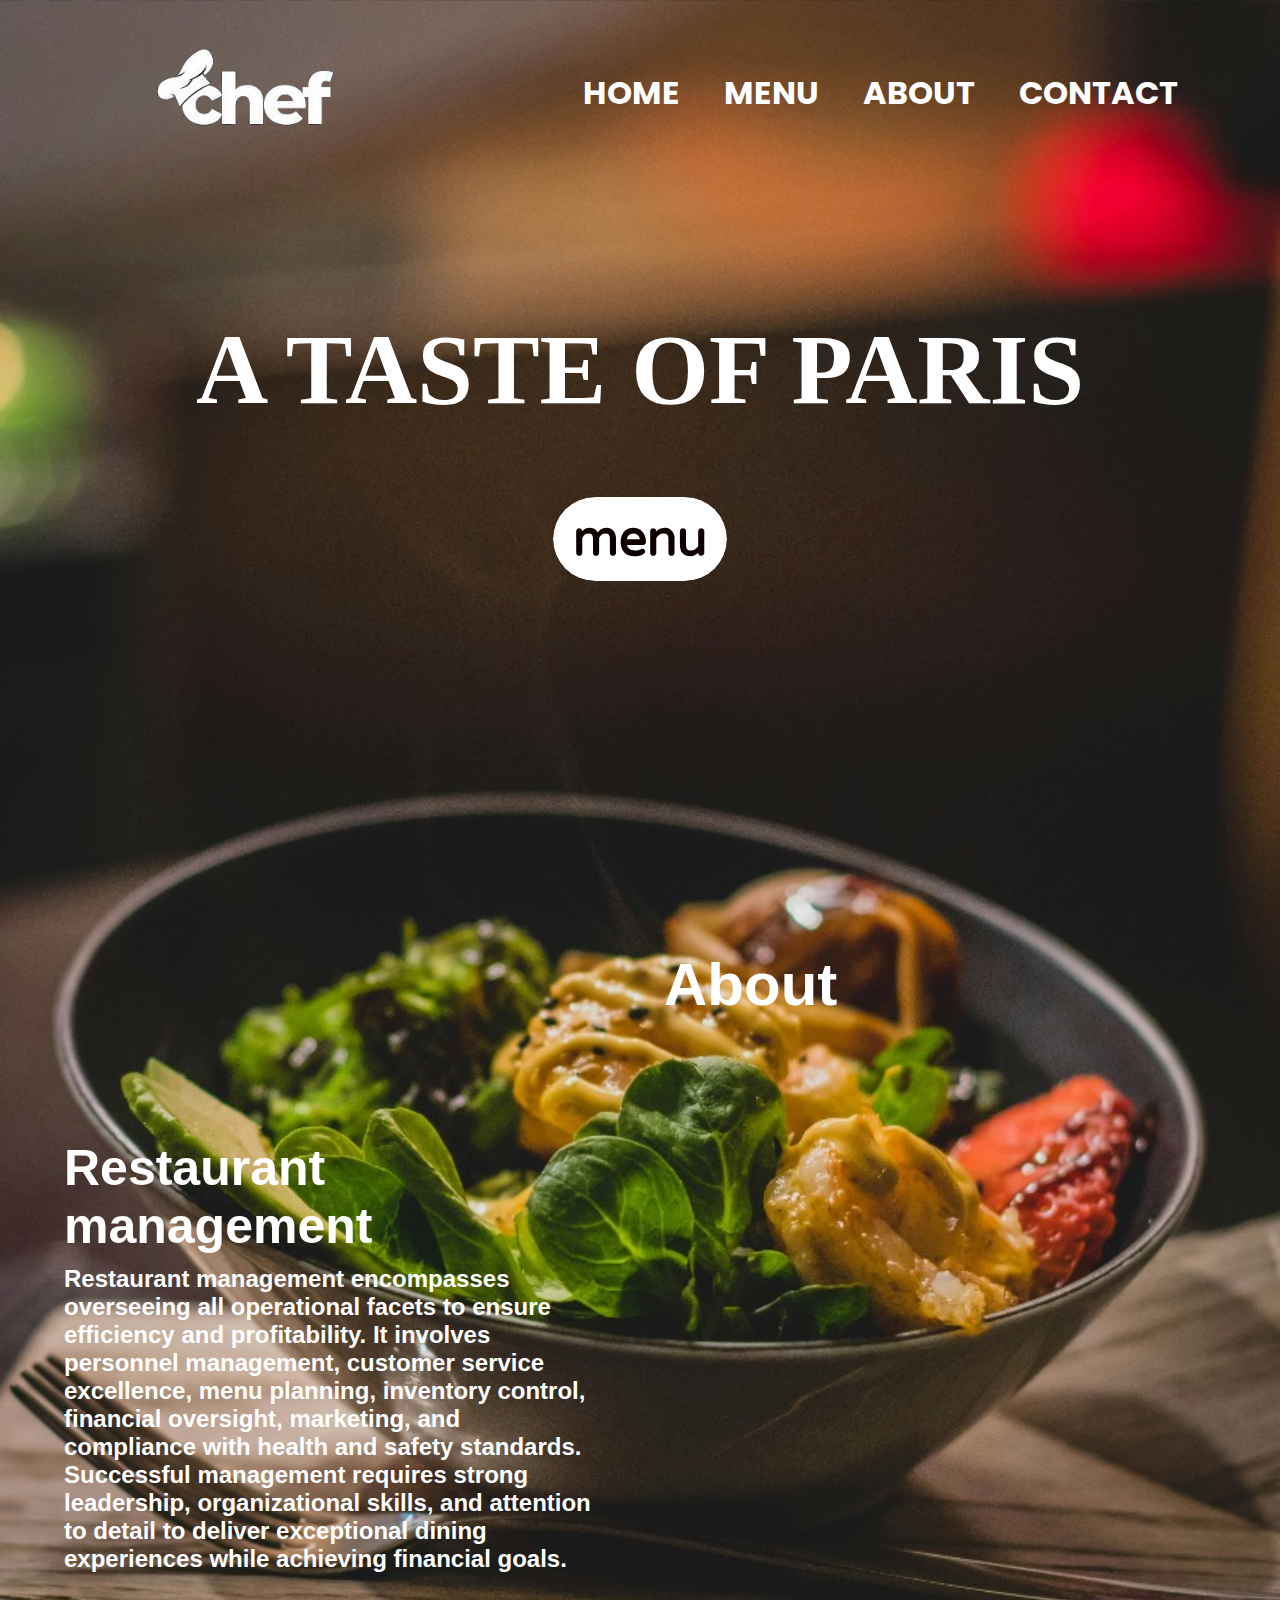
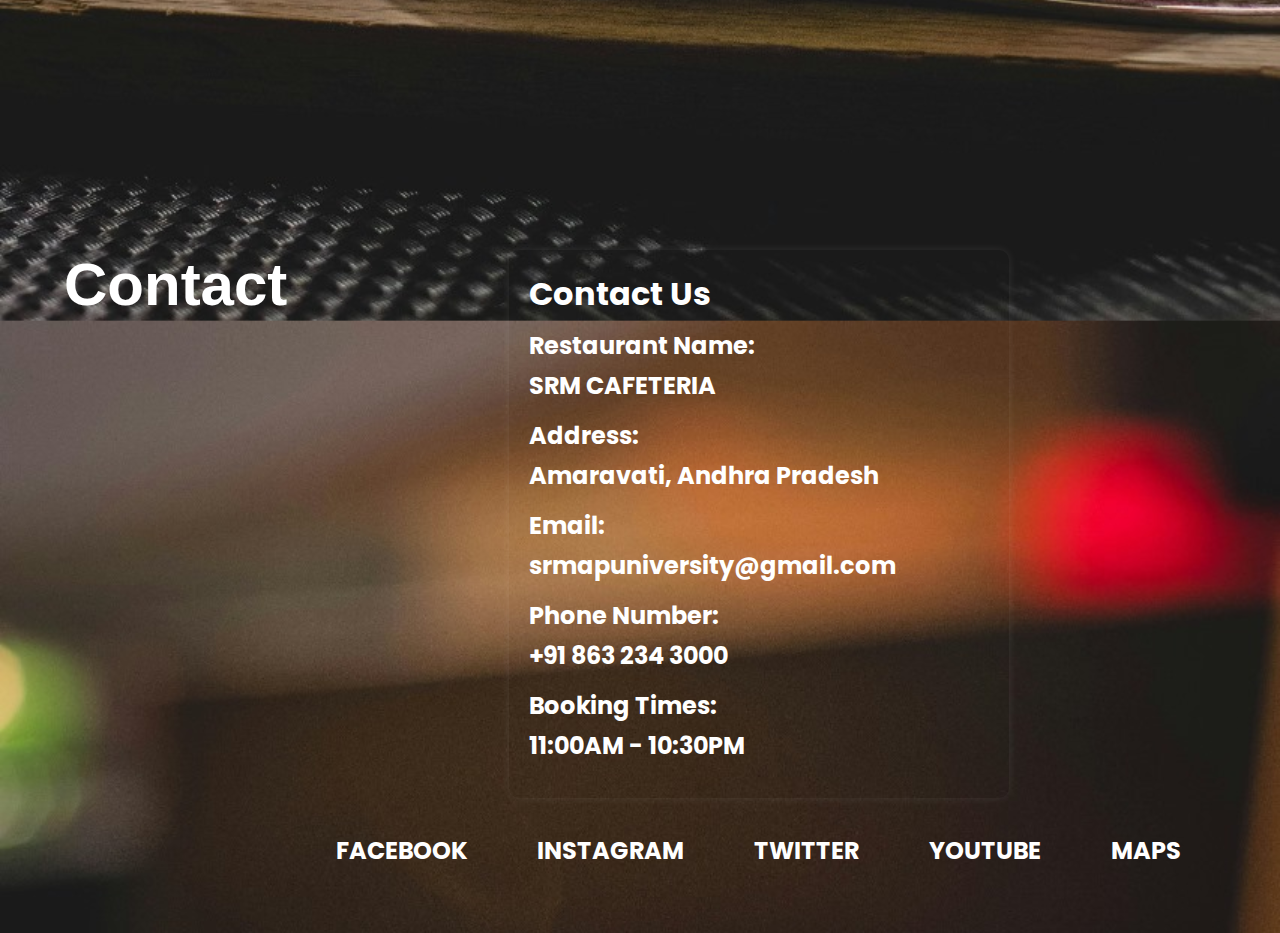
<file: Restaurant Management system/SE-Project/html/index.html>
<!DOCTYPE html>
<html lang="en">
<head>
  <link rel="shortcut icon" href="image/logo-2.png" type="image/x-icon">
  <meta charset="UTF-8">
  <meta name="viewport" content="width=device-width, initial-scale=1.0">
  <title>Restaurant Management System</title>
  <link rel="stylesheet" href="../styles/style.css">
  <link rel="preconnect" href="https://fonts.googleapis.com">
  <link rel="preconnect" href="https://fonts.gstatic.com" crossorigin>
  <link href="https://fonts.googleapis.com/css2?family=Varela&family=Varela+Round&display=swap" rel="stylesheet">
  <link
      rel="stylesheet"
      href="https://cdnjs.cloudflare.com/ajax/libs/font-awesome/6.2.1/css/all.min.css"
      integrity="sha512-MV7K8+y+gLIBoVD59lQIYicR65iaqukzvf/nwasF0nqhPay5w/9lJmVM2hMDcnK1OnMGCdVK+iQrJ7lzPJQd1w=="
      crossorigin="anonymous"
      referrerpolicy="no-referrer"
    />
    <link
      rel="stylesheet"
      href="https://cdnjs.cloudflare.com/ajax/libs/font-awesome/6.2.1/css/all.min.css"
      integrity="sha512-MV7K8+y+gLIBoVD59lQIYicR65iaqukzvf/nwasF0nqhPay5w/9lJmVM2hMDcnK1OnMGCdVK+iQrJ7lzPJQd1w=="
      crossorigin="anonymous"
      referrerpolicy="no-referrer"
    />
    <link rel="preconnect" href="https://fonts.gstatic.com" crossorigin />
    <link
      href="https://fonts.googleapis.com/css2?family=Poppins:wght@400;500;700&display=swap"
      rel="stylesheet"
    />
    <link
      href="https://cdn.jsdelivr.net/npm/bootstrap@5.3.0-alpha1/dist/css/bootstrap.min.css"
      rel="stylesheet"
      integrity="sha384-GLhlTQ8iRABdZLl6O3oVMWSktQOp6b7In1Zl3/Jr59b6EGGoI1aFkw7cmDA6j6gD"
      crossorigin="anonymous"
    />
</head>
<body>

  <!--Home--> 
  <div class="main">
     <nav>
        <img src="../image/logo-2.png" class="logo">
        <ul>
            <li><a href="#">HOME</a></li>
            <li><a href="figma.html">MENU</a></li>
            <li><a href="#about" data-after="about">ABOUT</a></li>
            <li><a href="#contact" data-after="contact">CONTACT</a></li>
        </ul>
     </nav>
     <div class="title">
       <h1>A TASTE OF PARIS</h1>
       <a href="figma.html" class="button">menu</a>
     </div>

  </div>

   <!-- End the Home--> 

   <!-- About page -->
  <section id="about" class="about-sec">
    <h2 class="head">About</h2>
    <div class="about-content">
        <div class="management">
            <h3>Restaurant management</h3>
            <p class="main-matter">Restaurant management encompasses overseeing all operational facets to ensure efficiency and profitability. It involves personnel management, customer service excellence, menu planning, inventory control, financial oversight, marketing, and compliance with health and safety standards. Successful management requires strong leadership, organizational skills, and attention to detail to deliver exceptional dining experiences while achieving financial goals.</p>
        </div>
        <div class="map">
            <!-- Google Maps Location -->
            <div id="map">
              <iframe src="https://www.google.com/maps/embed?pb=!1m18!1m12!1m3!1d3636.8919616778508!2d80.505748674913!3d16.464919884273414!2m3!1f0!2f0!3f0!3m2!1i1024!2i768!4f13.1!3m3!1m2!1s0x3a35f253b87d44b3%3A0x591c2967f32abc19!2sSRM%20University%20AP!5e1!3m2!1sen!2sin!4v1713258636447!5m2!1sen!2sin" width="600" height="450" style="border:0;" allowfullscreen="" loading="lazy" referrerpolicy="no-referrer-when-downgrade"></iframe>            
            </div>
         </div>
     </div>
  </section>

<!-- contact page-->
<div id="contact"class="container">
  <h1 class="contact-head">Contact</h1>
  <div class="contact-info">
    <!-- Additional content goes here -->
  </div>
  <div class="contact-content">
    <div class="contact-form">
      <h2>Contact Us</h2>
      <div class="form-group">
        <label for="restaurantName">Restaurant Name:</label>
        <span id="restaurantName">SRM CAFETERIA</span>
      </div>
      <div class="form-group">
        <label for="address">Address:</label>
        <span id="address">Amaravati, Andhra Pradesh</span>
      </div>
      <div class="form-group">
        <label for="email">Email:</label>
        <span id="email">srmapuniversity@gmail.com</span>
      </div>
      <div class="form-group">
        <label for="phone">Phone Number:</label>
        <span id="phone">+91 863 234 3000</span>
      </div>
      <div class="form-group">
        <label for="bookingTimes">Booking Times:</label>
        <span id="bookingTimes">11:00AM - 10:30PM</span>
      </div>
    </div>
    <div class="social-buttons">
      <a href="https://www.facebook.com/"><button class="facebook">Facebook</button></a>
      <a href="https://www.instagram.com/"><button class="instagram">Instagram</button></a>
      <a href="https://x.com/?lang=en"><button class="twitter">Twitter</button></a>
      <a href="https://www.youtube.com/ "><button class="youtube">YouTube</button></a>
      <a href="https://www.google.com/maps"><button class="google-maps">Maps</button></a>
    </div>
  </div>
</div>

<!-- end contact page-->

  <script src="../script/script.js"></script>
</body>
</html>
</file>
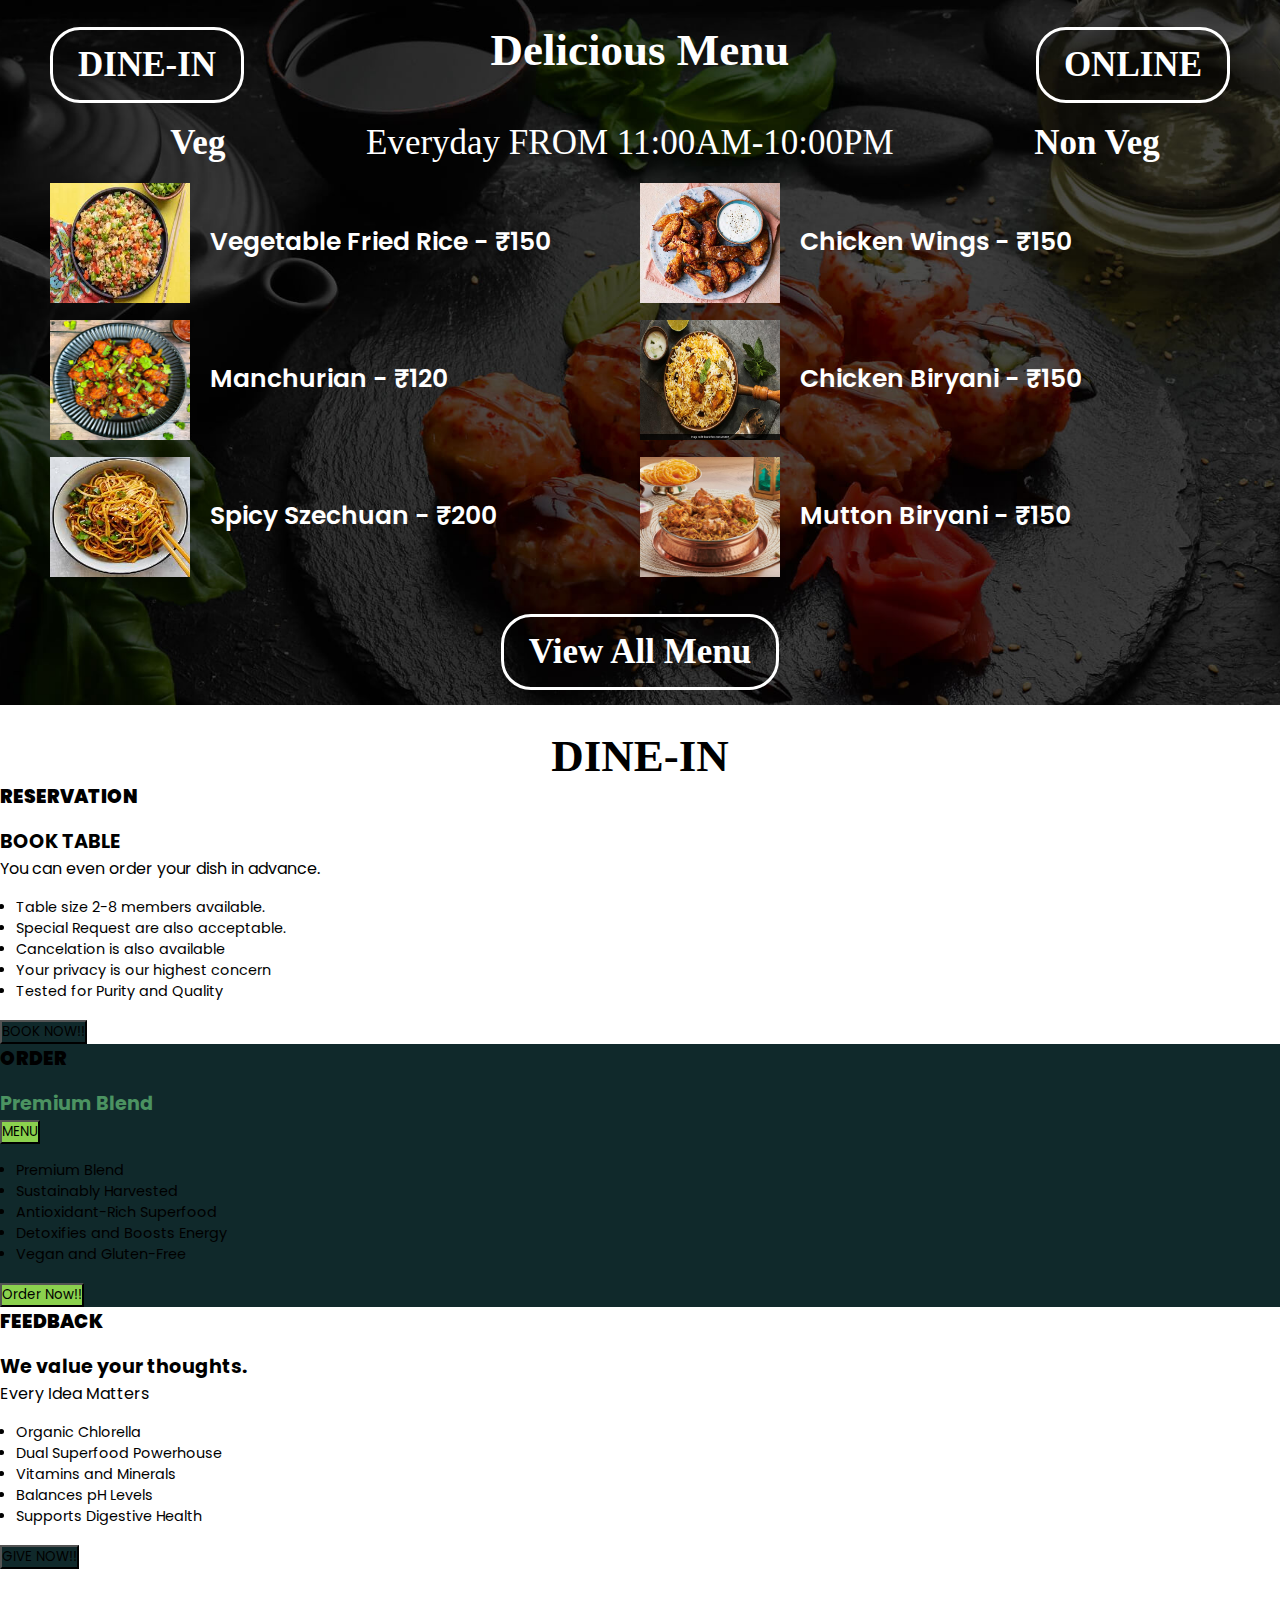
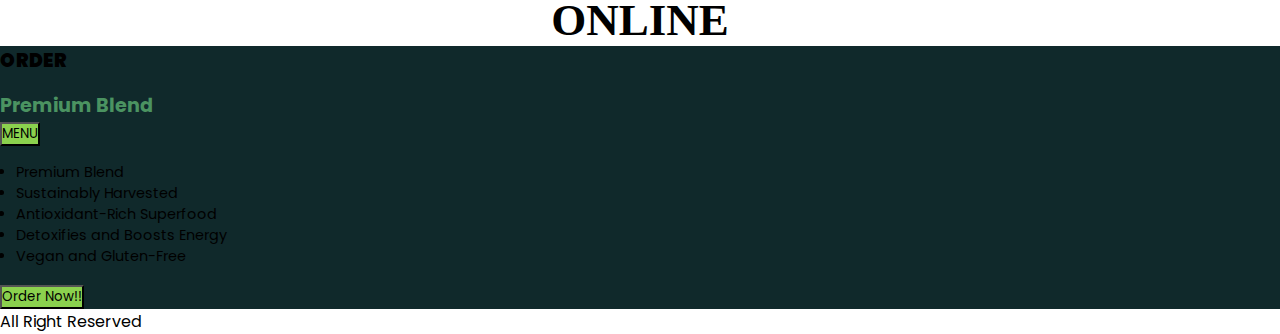
<file: Restaurant Management system/SE-Project/html/figma.html>
<!DOCTYPE html>
<html lang="en">
<head>
    <meta charset="UTF-8">
    <meta name="viewport" content="width=device-width, initial-scale=1.0">
    <title>Menu</title>
    <link rel="stylesheet" href="../styles/figma.css">
    <link
      rel="stylesheet"
      href="https://cdnjs.cloudflare.com/ajax/libs/font-awesome/6.2.1/css/all.min.css"
      integrity="sha512-MV7K8+y+gLIBoVD59lQIYicR65iaqukzvf/nwasF0nqhPay5w/9lJmVM2hMDcnK1OnMGCdVK+iQrJ7lzPJQd1w=="
      crossorigin="anonymous"
      referrerpolicy="no-referrer"
    />
    <link rel="preconnect" href="https://fonts.gstatic.com" crossorigin />
    <link
      href="https://fonts.googleapis.com/css2?family=Poppins:wght@400;500;700&display=swap"
      rel="stylesheet"
    />
    <link
      href="https://cdn.jsdelivr.net/npm/bootstrap@5.3.0-alpha1/dist/css/bootstrap.min.css"
      rel="stylesheet"
      integrity="sha384-GLhlTQ8iRABdZLl6O3oVMWSktQOp6b7In1Zl3/Jr59b6EGGoI1aFkw7cmDA6j6gD"
      crossorigin="anonymous"
    />
</head>
<body class="overflow-x-hidden">
  
  <div class="bg">
    <div class="container-1">
      <a href="#DINE-IN" data-after="DINE-IN" style="text-decoration: none;">
        <button class="dine-in">DINE-IN</button>
      </a>
      <span class="delicious-menu">Delicious Menu</span>
      <a href="#ONLINE" data-after="ONLINE" style="text-decoration: none;">
        <button class="online">ONLINE</button>
      </a>
    </div>

    <div class="container-2">
      <span class="veg">Veg</span>
      <span class="everyday-from-1100-am-1000-pm">Everyday FROM 11:00AM-10:00PM</span>
      <span class="non-veg">Non Veg</span>
    </div>

    <div class="container-3">
      <div class="container-veg">
        <div class="vegei-fried-rice">
          <div class="food-image"><img src="../image/veg-fried-rice.jpeg" alt="vegei-fried-rice"></div>
          <div class="food-name"><span class="vegetable-fried-rice-150">Vegetable Fried Rice - ₹150</span></div>
        </div>
        <div class="manchurian">
          <div class="food-image"><img src="../image/gobi-manchurian.jpg" alt="manchurian"></div>
          <div class="food-name"><span class="manchurian-120">Manchurian - ₹120</span></div>
        </div>
        <div class="szechuan">
          <div class="food-image"><img src="../image/SPICY-SZECHUAN-ramen.jpeg" alt="szechuan"></div>
          <div class="food-name"><span class="spicy-szechuan-200">Spicy Szechuan - ₹200</span></div>
        </div>
      </div>

      <div class="container-non-veg">
        <div class="chicken-wings">
          <div class="food-image"><img src="../image/Chicken-Wings.jpg" alt="chicken-wings"></div>
          <div class="food-name"><span class="chicken-wings-150">Chicken Wings - ₹150</span></div>
        </div>
        <div class="chicken-biryani">
          <div class="food-image"><img src="../image/chicken-bir.jpg" alt="chicken-biryani"></div>
          <div class="food-name"><span class="chicken-biryani-150">Chicken Biryani - ₹150</span></div>
        </div>
        <div class="mutton-biryani">
          <div class="food-image"><img src="../image/mutton-biryani.jpg" alt="mutton-biryani"></div>
          <div class="food-name"><span class="mutton-biryani-150">Mutton Biryani - ₹150</span></div>
        </div>
      </div>
    </div>

    <div class="all-menu">
      <a href="../image/Indian Food Menu.pdf" style="text-decoration: none;">
        <button class="view-all-menu">View All Menu</button>
      </a>
    </div>
  </div>

  <div id="DINE-IN">
    <div class="container-4">
      <span class="delicious-menu-dine">DINE-IN</span>
    </div>

    <div class="row card-wrap p-4 justify-content-center flex-column flex-md-row padding:0">
      <div class="col-md-4 mb-4 box">
        <div class="card p-5">
          <h3 class="price"><strong>RESERVATION</strong></h3>
          <p class="heading-card">BOOK TABLE</p>
          <p>You can even order your dish in advance.</p>
          <div class="px-4">
            <ul class="list-group text-success" style="font-size: 0.9rem">
              <li>Table size 2-8 members available.</li>
              <li>Special Request are also acceptable.</li>
              <li>Cancelation is also available</li>
              <li>Your privacy is our highest concern</li>
              <li>Tested for Purity and Quality</li>
            </ul>
          </div>
          <div class="p-2 d-flex justify-content-center">
            <a href="book_now.html" style="text-decoration: none;">
              <button class="btn text-light btn-rounded" style="background-color: #10292b">
                BOOK NOW!!
              </button>
            </a>
          </div>
        </div>
      </div>
      <div class="col-md-4 mb-4">
        <div class="card p-5 text-white middle" style="background-color: #10292b">
          <h3 class="price"><strong>ORDER</strong></h3>
          <p class="heading-card" style="color: #4b9361">Premium Blend</p>
          <a href="order_now.html" style="text-decoration: none;">
            <button class="btn btn-rounded" style="background-color: #8bd14e">
              MENU
            </button>
          </a>
          <div class="px-4">
            <ul class="list-group" style="font-size: 0.9rem">
              <li>Premium Blend</li>
              <li>Sustainably Harvested</li>
              <li>Antioxidant-Rich Superfood</li>
              <li>Detoxifies and Boosts Energy</li>
              <li>Vegan and Gluten-Free</li>
            </ul>
          </div>
          <div class="p-2 d-flex justify-content-center">
            <a href="order_now.html" style="text-decoration: none;">
              <button class="btn btn-rounded" style="background-color: #8bd14e">
                Order Now!!
              </button>
            </a>
          </div>
        </div>
      </div>
      <div class="col-md-4 mb-4">
        <div class="card p-5">
          <h3 class="price"><strong>FEEDBACK</strong></h3>
          <p class="heading-card">We value your thoughts.</p>
          <p>Every Idea Matters</p>
          <div class="px-4">
            <ul class="list-group text-success" style="font-size: 0.9rem">
              <li>Organic Chlorella</li>
              <li>Dual Superfood Powerhouse</li>
              <li>Vitamins and Minerals</li>
              <li>Balances pH Levels</li>
              <li>Supports Digestive Health</li>
            </ul>
          </div>
          <div class="p-2 d-flex justify-content-center">
            <a href="give_feedback.html" style="text-decoration: none;">
              <button class="btn text-light btn-rounded" style="background-color: #10292b">
                GIVE NOW!!
              </button>
            </a>
          </div>
        </div>
      </div>
    </div>
  </div>

  <div id="ONLINE">
    <div class="container-4">
      <span class="delicious-menu-dine">ONLINE</span>
    </div>
    <div class="col-md-4 mb-4">
        <div class="card p-5 text-white middle" style="background-color: #10292b">
          <h3 class="price"><strong>ORDER</strong></h3>
          <p class="heading-card" style="color: #4b9361">Premium Blend</p>
          <a href="order_now.html" style="text-decoration: none;">
            <button class="btn btn-rounded" style="background-color: #8bd14e">
              MENU
            </button>
          </a>
          <div class="px-4">
            <ul class="list-group" style="font-size: 0.9rem">
              <li>Premium Blend</li>
              <li>Sustainably Harvested</li>
              <li>Antioxidant-Rich Superfood</li>
              <li>Detoxifies and Boosts Energy</li>
              <li>Vegan and Gluten-Free</li>
            </ul>
          </div>
          <div class="p-2 d-flex justify-content-center">
            <a href="order_now.html" style="text-decoration: none;">
              <button class="btn btn-rounded" style="background-color: #8bd14e">
                Order Now!!
              </button>
            </a>
          </div>
        </div>
      </div>
  </div>

  <footer class="p-3 bg-black text-center text-white">
    <p class="fw-bold">All Right Reserved</p>
  </footer>

</body>
</html>
</file>
<file: Restaurant Management system/SE-Project/styles/style.css>
* {
  margin: 0;
  padding: 0;
  box-sizing: border-box;
  font-family: 'poppins', sans-serif;
}

body{
  background-image: url(../image/rms-1.jpg);
  width: 100%;
  height: 100vh;
  padding: 50px 5% 0;
  background-size: cover;
  background-position: top center;
  position: relative;
}

/* home */
.main {
  width: 100%;
  height: 100vh;
  /*background-image: url(/image/Homepage.jpg);*/
  padding: 0 5%;
  background-size: cover;
  background-position: top center;
  position: relative;
  display: flex;
  align-items: center;
  justify-content: center;
}

nav {
  width: 100%;
  position: absolute;
  top: 0;
  left: 0;
  padding: 20px 8%;
  display: flex;
  align-items: center;
  justify-content: space-between;
}

nav .logo {
  width: 300px;
  height: 2%;
}

nav ul a {
  font-weight: bolder;
  font-size: larger;
}

nav ul li {
  list-style: none;
  display: inline-block;
  margin-left: 40px;
}


nav ul li a {
  text-decoration: none;
  color: #fff;
  font-size: xx-large;
}


.title {
  text-align: center;

}

.title h1 {
  font-size: 100px;
  color: #fff;
  font-weight: bolder;
  font-family: 'Times New Roman', Times, serif;
  transition: 0.5s;
  margin-bottom: 70px;
}

.title h1:hover {
  -webkit-text-stroke: 2px #fff;
  color: transparent;
}


.button {
  display: inline-block;
  padding: .75rem 1.25rem;
  border-radius: 10rem;
  color: #0e0000;
  font-size: 50px;
  font-weight: bolder;
  font-family: "varela Round", sans-serif;
  transition: all .7s;
  position: relative;
  overflow: hidden;
  z-index: 1;
  text-decoration: none;

  &:after {
    content: '';
    position: absolute;
    bottom: 0;
    left: 0;
    width: 100%;
    height: 100%;
    background-color: white;
    border-radius: 10rem;
    z-index: -2;
  }

  &:before {
    content: '';
    position: absolute;
    bottom: 0;
    left: 0;
    width: 0%;
    height: 100%;
    background-color: rgb(48, 1, 1);
    transition: all .5s;
    border-radius: 10rem;
    z-index: -1;
  }

  &:hover {
    color: #f9f8f8;

    &:before {
      width: 100%;
    }
  }
}

.back-ground {
  position: absolute;
  right: 0;
  bottom: 0;
  left: 0;
  top: 0;
  z-index: -1;
}

@media (min-aspect-ratio: 16/9) {
  .back-ground {
    width: 100%;
    height: auto;
  }
}

/* end the home */

/* about page */
.about-sec {
  /*background-image: url(/image/istockphoto-1018545964-612x612.jpg);*/
  width: 100%;
  height: 100vh;
  padding: 50px 5% 0;
  background-size: cover;
  background-position: top center;
  position: relative;
}


.head {
  color: white;
  font-weight: bolder;
  font-size: 60px;
  font-family: 'Franklin Gothic Medium', 'Arial Narrow', Arial, sans-serif;
  padding-bottom: 120px;
  padding-left: 600px;
}



.about-content {
  display: flex;
  padding-bottom: 5px;
}

.management,
.map {
  flex: 1;

}

.management h3 {
  margin-bottom: 10px;
  font-family: 'Franklin Gothic Medium', 'Arial Narrow', Arial, sans-serif;
  font-size: 50px;
  font-weight: bolder;
}

.management h3:hover {
  -webkit-text-stroke: 2px #fff;
  color: transparent;
  transition: 0.5s;
}

.management p {
  margin-top: 10px;
  font-family: 'Franklin Gothic Medium', 'Arial Narrow', Arial, sans-serif;
  font-size: x-large;
  font-weight: 600;


}

.management {
  margin-right: 20px;
  color: white;
}

.map {
  flex: 1;
  box-shadow: 0 4px 8px rgba(237, 7, 7, 0);
  /* Add shadow */
  transition: box-shadow 0.3s ease;
  /* Add transition for smooth effect */
}



@media only screen and (max-width: 600px) {
  .about-content {
    flex-direction: column;
    justify-content: space-between;

  }

  .management,
  .map {
    margin-right: 0;
  }
}

/* end about */

/* contact page */

body {
  font-family: Arial, sans-serif;
  margin: 0;
  padding: 0;
  background-color: #f2f2f2;

}

.container {
  display: flex;
  padding: 50px 5%;
  /*background-image: url('/image/istockphoto-625412036-612x612.jpg');*/
  background-size: cover;
}

.contact-head {
  font-weight: bolder;
  font-size: 60px;
  font-family: 'Franklin Gothic Medium', 'Arial Narrow', Arial, sans-serif;
  margin: 0;
  color: white;
}

.contact-info {
  flex: 1;
}

.contact-content {
  flex: 1;
  display: flex;
  flex-direction: column;
  justify-content: center;
  align-items: center;
}

.contact-form {
  width: 100%;
  max-width: 500px;
  background-color: transparent;
  margin-bottom: 20px;
  box-shadow: 0px 0px 10px rgba(241, 236, 236, 0.1);
  padding: 20px;
  border-radius: 10px;
}

.contact-form h2 {
  margin-top: 0;
  color: white;
  font-weight: bolder;
  font-size: xx-large;
  padding-bottom: 10px;
}

label {
  font-weight: bold;
}

span {
  display: block;
  margin-top: 5px;
  color: white;
  font-weight: bolder;
  font-size: x-large;
}

.form-group {
  margin-bottom: 15px;
}

.form-group label {
  display: block;
  margin-bottom: 5px;
  color: white;
  font-weight: bold;
  font-size: x-large;
}

.form-group input {
  width: calc(100% - 20px);
  padding: 10px;
  border: 1px solid #ccc;
  border-radius: 5px;
}

button[type="submit"] {
  padding: 10px 20px;
  background-color: transparent;
  color: white;
  border: none;
  border-radius: 5px;
  cursor: pointer;
  font-weight: bolder;
  font-size: x-large;
  transition: background-color 0.3s ease;
}

button:hover {
  background-color: #0056b3;
}

.social-buttons {
  display: flex;
}

.social-buttons button {
  padding: 15px 25px;
  margin: 0 10px;
  font-size: 16px;
  font-weight: bold;
  text-transform: uppercase;
  border: none;
  border-radius: 5px;
  cursor: pointer;
  transition: background-color 0.3s ease;
}

.social-buttons .facebook {
  background: transparent;
  color: #fff;
  font-weight: bolder;
  font-size: x-large;
}

.social-buttons .facebook:hover {
  background: linear-gradient(135deg, #4047ab, #2c26e1);
}

.social-buttons .instagram {
  background: transparent;
  color: #fff;
  font-weight: bolder;
  font-size: x-large;
}

.social-buttons .instagram:hover {
  background: linear-gradient(45deg, #f9ce34, #ee2a7b, #6228d7);
  color: #fff;
}

.social-buttons .twitter {
  background: transparent;
  color: #fff;
  font-weight: bolder;
  font-size: x-large;
}

.social-buttons .twitter:hover {
  background: linear-gradient(135deg, #000000, #2e2e2f);
  color: #fff;
}

.social-buttons .youtube {
  background: transparent;
  color: #fff;
  font-weight: bolder;
  font-size: x-large;
}

.social-buttons .youtube:hover {
  background: linear-gradient(rgb(134, 6, 6), rgb(135, 6, 6));
  color: #fff;
}

.social-buttons .google-maps {
  background: transparent;
  color: #fff;
  font-weight: bolder;
  font-size: x-large;
}

.social-buttons .google-maps:hover {
  background: linear-gradient(to bottom, #1a73e8, #ffffff);
  color: #fff;
}

.social-buttons button:hover {
  background-color: #333;
}

/* end the contact page */
</file>
<file: Restaurant Management system/SE-Project/styles/figma.css>
* {
  margin: 0;
  padding: 0;
  box-sizing: border-box;
  font-family: 'Poppins', sans-serif;
}

.bg {
  background-image: url(../image/dine-inback.jpg);
  background-size: cover;
  background-position: top center;
  width: 100%;
  height: 100%;
  position: relative;
  padding-left: 50px;
  padding-top: 15px;
  padding-right: 50px;
  padding-bottom: 15px;
}

.delicious-menu {
  margin: 9px 0 0 0;
  display: inline-block;
  overflow-wrap: break-word;
  font-family: 'Inter';
  font-weight: 700;
  font-size: 45px;
  color: #FFFFFF;
}

.everyday-from-1100-am-1000-pm {
  display: inline-block;
  overflow-wrap: break-word;
  font-family: 'Inter';
  font-weight: 500;
  font-size: 35px;
  color: #FFFFFF;
}

.dine-in {
  margin: 12px 0 0 0;
  display: inline-block;
  overflow-wrap: break-word;
  font-family: 'Inter';
  font-weight: 700;
  font-size: 45px;
  color: #FFFFFF;
}

.online {
  margin: 12px 0 0 0;
  display: inline-block;
  overflow-wrap: break-word;
  font-family: 'Inter';
  font-weight: 700;
  font-size: 45px;
  color: #FFFFFF;
}

.veg {
  display: inline-block;
  overflow-wrap: break-word;
  font-family: 'Inter';
  font-weight: 800;
  font-size: 35px;
  color: #FFFFFF;
  margin-left: 50px;
}

.non-veg {
  display: inline-block;
  overflow-wrap: break-word;
  font-family: 'Inter';
  font-weight: 800;
  font-size: 35px;
  color: #FFFFFF;
}

.food-name {
  position: absolute;
  padding: 20px;
  overflow-wrap: break-word;
  font-family: 'Inter';
  font-weight: 600;
  font-size: 25px;
  color: #FFFFFF;
  display: inline-block;
  margin-top: 20px;
}

.food-image {
  display: inline-block;
}

.view-all-menu {
  margin-top: 0px;
}

.view-all-menu,
.dine-in,
.online {
  font-family: "Varela Round";
  color: white;
  font-size: 35px;
  background-color: transparent;
  border-radius: 30px;
  border-style: solid;
  border-width: 3px;
  border-color: white;
  padding: 15px 25px;
  font-weight: bold;
}

.view-all-menu:hover,
.dine-in:hover,
.online:hover {
  box-shadow: 0 0 35px;
  cursor: pointer;
}

.all-menu {
  display: flex;
  justify-content: center;
  margin-top: 20px;
}

.container-1 {
  position: relative;
  display: flex;
  flex-direction: row;
  justify-content: space-between;
  box-sizing: border-box;
}

.container-2 {
  position: relative;
  margin-top: 20px;
  display: flex;
  flex-direction: row;
  justify-content: space-around;
  box-sizing: border-box;
}

.container-3 {
  display: flex;
  flex-direction: row;
  justify-content: space-between;
  box-sizing: border-box;
}

.container-veg,
.container-non-veg {
  flex: 1;
  position: relative;
  margin-top: 20px;
  display: flex;
  flex-direction: column;
  justify-content: space-between;
  box-sizing: border-box;
}

.container-3 img {
  width: 140px;
  height: 120px;
}

.vegei-fried-rice,
.manchurian,
.szechuan,
.chicken-wings,
.chicken-biryani,
.mutton-biryani {
  margin-bottom: 10px;
}

.container-4 {
  position: relative;
  display: flex;
  flex-direction: row;
  justify-content: center;
  box-sizing: border-box;
}

.delicious-menu-dine {
  margin: 25px 0 0 0;
  display: inline-block;
  overflow-wrap: break-word;
  font-family: 'Inter';
  font-weight: 700;
  font-size: 45px;
  color: black;
}

.secondpage {
  padding: 4rem;
  background-color: #ffffff;
}

.card-wrap.card {
  border-radius: 20px;
}

.card {
  transition: transform 0.3s ease-in-out;
}

.card:hover {
  transform: scale(1.1);
  transition: transform 0.3s ease-in-out;
}

.card {
  text-align: left;
}

.card h3 {
  font-weight: bold;
}

.secondpage .btn-rounded {
  border-radius: 50px;
  width: 100%;
  padding: 0.7rem 0;
  font-weight: 500;
}

.list-group {
  padding: 1rem;
}

.heading-card {
  font-weight: bold;
  font-size: larger;
  padding-top: 1rem;
}

.box {
  align-items: bottom;
}
</file>
